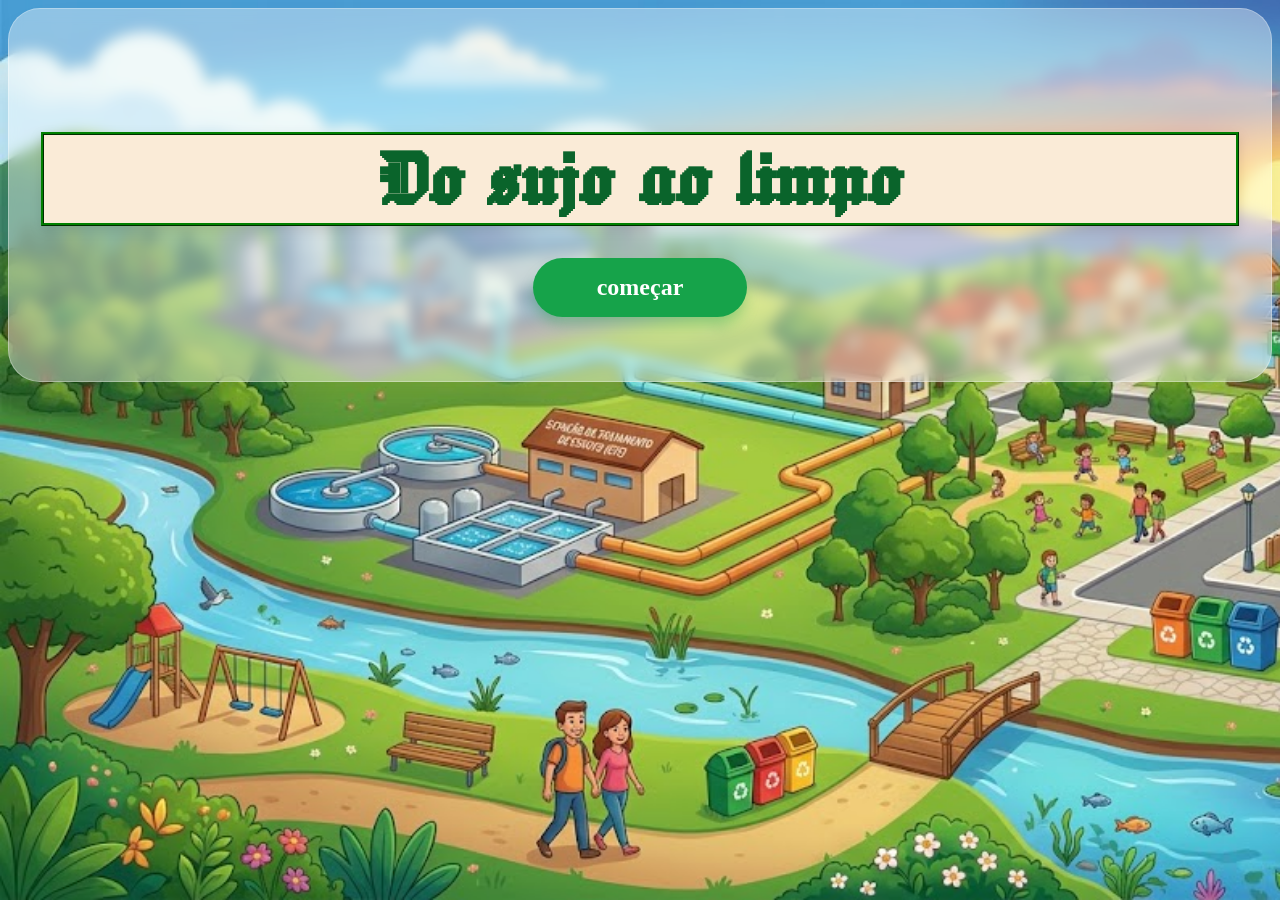
<file: index.html>
<!DOCTYPE html>
<html lang="pt-br">
<head>
    <meta charset="UTF-8">
    <meta name="viewport" content="width=device-width, initial-scale=1.0">
    <title>Document</title>
    <style>
        @import url('https://fonts.googleapis.com/css2?family=Jacquard+24&display=swap');
        *{
            padding: 0;
            box-sizing: border-box;
            background-attachment: fixed;

        }
        body{
            background-image: url(./telainicial.jfif);
            background-size: cover;

        }
        h1{
            font-family: "Jacquard 24", system-ui;
            font-size: clamp(3rem, 10vw, 5.5rem);
            line-height: 1;
            color: #0a642b;
            margin-bottom: 2rem;
            filter: drop-shadow(0 4px 6px rgba(0, 0, 0, 0.1));
            background-color: antiquewhite;
            border: 3px  green ridge;

        }
        div{
            background: rgba(255, 255, 255, 0.39);
            backdrop-filter: blur(7px);
            -webkit-backdrop-filter: blur(7px);
            border: 1px solid rgba(255, 255, 255, 0.3);
            border-radius: 2rem;
            box-shadow: 0 25px 50px -12px rgba(0, 0, 0, 0.1);
            padding: 4rem 2rem;
            max-width: 100%;
            width: 100%;
            text-align: center;
            transition: all 0.3s ease;
        }
        a{
           display: inline-block;
            background: #16a34a;
            color: white;
            padding: 1rem 4rem;
            border-radius: 9999px;
            font-size: 1.5rem;
            font-weight: 600;
            text-decoration: none;
            transition: all 0.4s cubic-bezier(0.175, 0.885, 0.32, 1.275);
            box-shadow: 0 10px 15px -3px rgba(22, 163, 74, 0.4);
        }
        .btn:hover{
            transform: scale(1.05) translateY(-5px);
            background: #15803d;
            box-shadow: 0 20px 25px -5px rgba(22, 163, 74, 0.5);
        }
    </style>
</head>
<body>
    <div>
        <h1>Do sujo ao limpo</h1>
    <a class="btn" href="i.html">começar</a>
    </div>
    
</body>
</html>
</file>
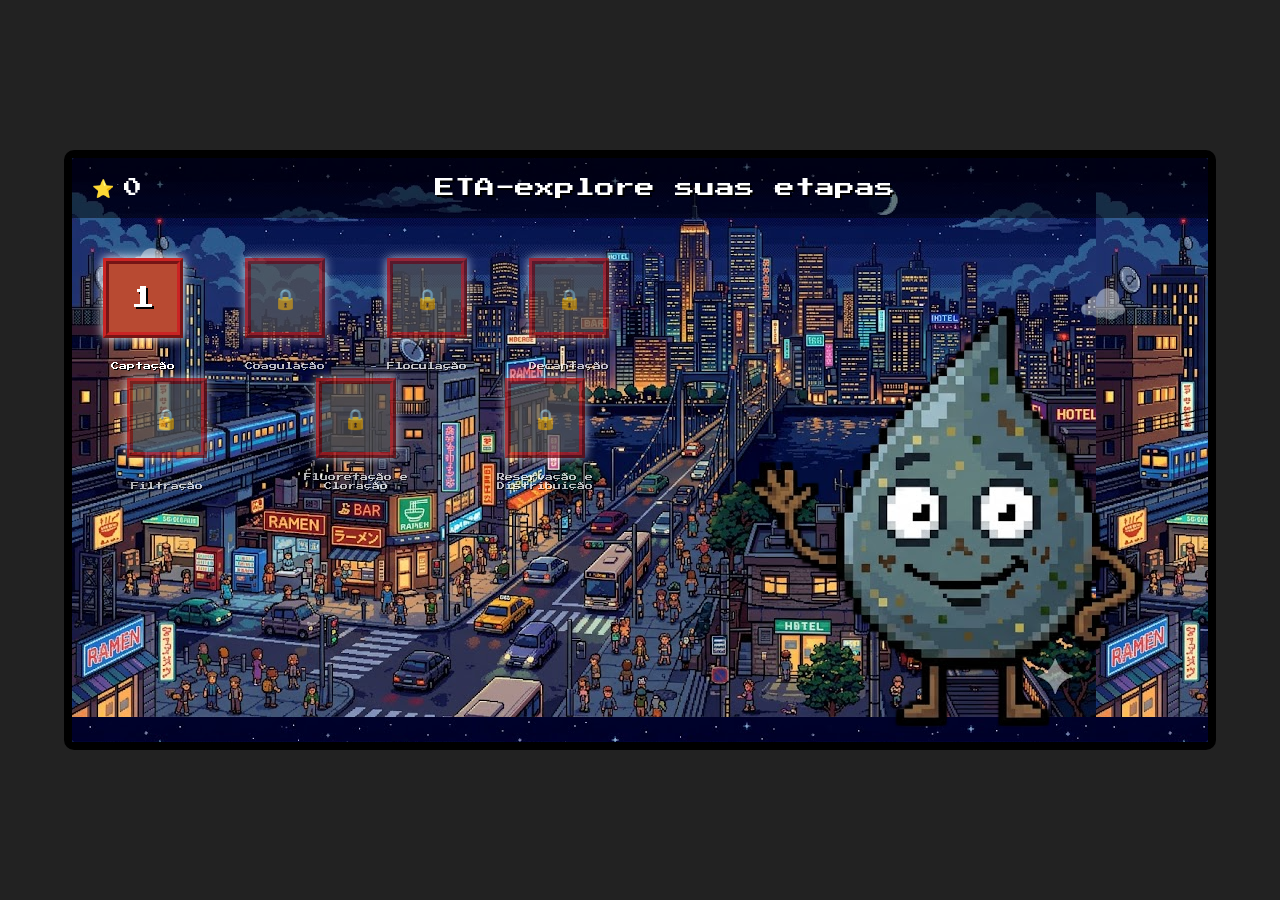
<file: i.html>
<!DOCTYPE html>
<html lang="pt-br">
<head>
    <meta charset="UTF-8">
    <meta name="viewport" content="width=device-width, initial-scale=1.0">
    <title>ETA World</title>
    <link rel="stylesheet" href="style.css">
    <link href="https://fonts.googleapis.com/css2?family=Press+Start+2P&display=swap" rel="stylesheet">
</head>
<body>
    <div class="win" id="final-win-screen" hidden>
    <h1>Você venceu!</h1>
    <img src="./5078c773-28eb-4f7b-b8bc-308ca7b606bf-removebg-preview.png" alt="">
    <button onclick="location.reload()" class="mario-btn">Jogar Novamente</button>
</div>
    
    <div id="game-container">
        <!-- HUD Superior -->
        <div id="hud">
            <div class="hud-item">
                <span class="icon">⭐</span>
                <span id="star-count">0</span>
            </div>
            <div class="hud-title">ETA-explore suas etapas</div>
        </div>

        <!-- Mapa de Fases -->
        <div id="world-map" class="screen">
            <div class="map-background">
                <!-- As fases serão geradas via JS -->
                <div id="levels-container"></div>
                <img src="./e7183dd3-2706-4a25-a508-601521d92a1e-Photoroom.png" alt="" class="jaimeagota">
            </div>
        </div>

        <!-- Tela do Quiz -->
        <div id="quiz-screen" class="screen hidden">
            <div class="quiz-container">
                <h2 id="level-title">Fase 1</h2>
                <p id="level-desc">Descrição da fase...</p>
                <div id="question-container">
                    <p id="question-text">Pergunta aqui?</p>
                    <div id="options-container"></div>
                </div>
                <div id="quiz-footer">
                    Questão <span id="current-q">1</span>/4
                </div>
            </div>
        </div>

        <!-- Tela de Resultado -->
        <div id="result-screen" class="screen hidden">
            <div class="result-container">
                <h2 id="result-title">Resultado</h2>
                <p id="result-text">Você acertou X de 4 questões.</p>
                <div id="result-star" class="hidden">⭐ +1 Estrela!</div>
                <button id="back-to-map" class="mario-btn">Voltar ao Mapa</button>
            </div>
        </div>
    </div>

    <script src="script.js"></script>
</body>
</html>
</file>
<file: style.css>
:root {
    --mario-red: #e52521;
    --mario-blue: #049cd8;
    --mario-yellow: #fbd000;
    --mario-green: #43b047;
    --mario-sky: #5c94fc;
    --mario-brick: #b84a32;
    --mario-ground: #e0945e;
}

* {
    box-sizing: border-box;
    margin: 0;
    padding: 0;
    font-family: 'Press Start 2P', cursive;
}

body {
    background-color: #222;
    display: flex;
    justify-content: center;
    align-items: center;
    height: 100vh;
    overflow: hidden;
    color: white;
}

#game-container {
    width: 100%;
    max-width: 90%;
    height: 600px;
    background-color: var(--mario-sky);
    position: relative;
    border: 8px solid #000;
    border-radius: 10px;
    overflow: hidden;
}

/* HUD Superior */
#hud {
    position: absolute;
    top: 0;
    left: 0;
    width: 100%;
    height: 60px;
    background-color: rgba(0, 0, 0, 0.5);
    display: flex;
    align-items: center;
    padding: 0 20px;
    z-index: 100;
}

.hud-item {
    font-size: 18px;
    display: flex;
    align-items: center;
}

.hud-item .icon {
    margin-right: 10px;
    color: var(--mario-yellow);
}

.hud-title {
    flex-grow: 1;
    text-align: center;
    font-size: 20px;
    color: white;
    text-shadow: 2px 2px #000;
}


/* Mapa de Fases */
#world-map {
    width: 100%;
    height: 100%;
    position: relative;
    background-image: url(./levelsimage.jfif);
}

#levels-container {
    display: flex;
    justify-content: space-around;
    align-items: flex-end;
    height: 100%;
    padding-bottom: 120px;
    flex-wrap: wrap;
    padding-top: 80px;
    width: 50%;
}

.level-node {
    width: 80px;
    height: 80px;
    background-color: var(--mario-brick);
    border: 6px ridge #ca2424;
    display: flex;
    flex-direction: column;
    justify-content: center;
    align-items: center;
    cursor: pointer;
    transition: transform 0.2s, background-color 0.3s;
    position: relative;
    margin: 20px;
    box-shadow: 0px 0px 10px white ;
}

.level-node:hover:not(.locked) {
    transform: scale(1.1);
    background-color: var(--mario-red);
}
.jaimeagota{
    position: relative;
    top: -350px;
    left: 380px;
    
}
#final-win-screen{
    color: whitesmoke;
    display: none;
    text-align: center;
    width: 100%;
}
#final-win-screen h1{
    text-align: center;
    justify-content: center;
    position: relative;
    left: 500px;
}
#final-win-screen img{
    position: relative;
    left: -50px;
}
#final-win-screen button{
    width: 300px;
    height: 100px;
    position: relative;
    left: -540px;
    top: 350px;
}


.level-node.locked {
    background-color: #555;
    cursor: not-allowed;
    opacity: 0.7;
}

.level-node.completed {
    background-color: var(--mario-yellow);
}

.level-number {
    font-size: 24px;
    color: white;
    text-shadow: 2px 2px #000;
}

.level-label {
    position: absolute;
    bottom: -40px;
    font-size: 8px;
    text-align: center;
    width: 120px;
    line-height: 1.2;
    color: white;
    text-shadow: 1px 1px #000;
}

.locked-icon {
    font-size: 20px;
}

/* Telas */
.screen {
    width: 100%;
    height: 100%;
}

.hidden {
    display: none !important;
}

/* Quiz Screen */
#quiz-screen {
    background-color: var(--mario-blue);
    display: flex;
    justify-content: center;
    align-items: center;
    padding: 40px;
}

.quiz-container {
    background-color: white;
    color: #333;
    padding: 30px;
    border-radius: 10px;
    border: 6px solid #000;
    width: 100%;
    max-width: 600px;
    text-align: center;
}

#level-title {
    color: var(--mario-red);
    margin-bottom: 10px;
    font-size: 16px;
}

#level-desc {
    font-size: 10px;
    margin-bottom: 20px;
    color: #666;
}

#question-text {
    font-size: 14px;
    margin-bottom: 20px;
    line-height: 1.5;
}

#options-container {
    display: flex;
    flex-direction: column;
    gap: 10px;
}

.option-btn {
    padding: 15px;
    background-color: #eee;
    border: 4px solid #000;
    cursor: pointer;
    font-size: 10px;
    transition: background-color 0.2s;
}

.option-btn:hover {
    background-color: var(--mario-yellow);
}

#quiz-footer {
    margin-top: 20px;
    font-size: 10px;
    color: #999;
}

/* Result Screen */
#result-screen {
    background-color: rgba(0, 0, 0, 0.8);
    display: flex;
    justify-content: center;
    align-items: center;
}

.result-container {
    background-color: white;
    color: #333;
    padding: 40px;
    border-radius: 10px;
    border: 6px solid #000;
    text-align: center;
}

#result-title {
    font-size: 20px;
    margin-bottom: 20px;
}

#result-text {
    font-size: 12px;
    margin-bottom: 30px;
}

#result-star {
    font-size: 24px;
    color: var(--mario-yellow);
    margin-bottom: 30px;
    animation: bounce 0.5s infinite alternate;
}

@keyframes bounce {
    from { transform: translateY(0); }
    to { transform: translateY(-10px); }
}

.mario-btn {
    padding: 15px 30px;
    background-color: var(--mario-green);
    color: white;
    border: 4px solid #000;
    cursor: pointer;
    font-size: 12px;
}

.mario-btn:hover {
    background-color: #388e3c;
}

/* Nuvens e Grama decorativa */
.map-background::before {
    content: "☁️";
    position: absolute;
    top: 80px;
    left: 50px;
    font-size: 40px;
    opacity: 0.5;
}

.map-background::after {
    content: "☁️";
    position: absolute;
    top: 120px;
    right: 80px;
    font-size: 40px;
    opacity: 0.5;
}
</file>
